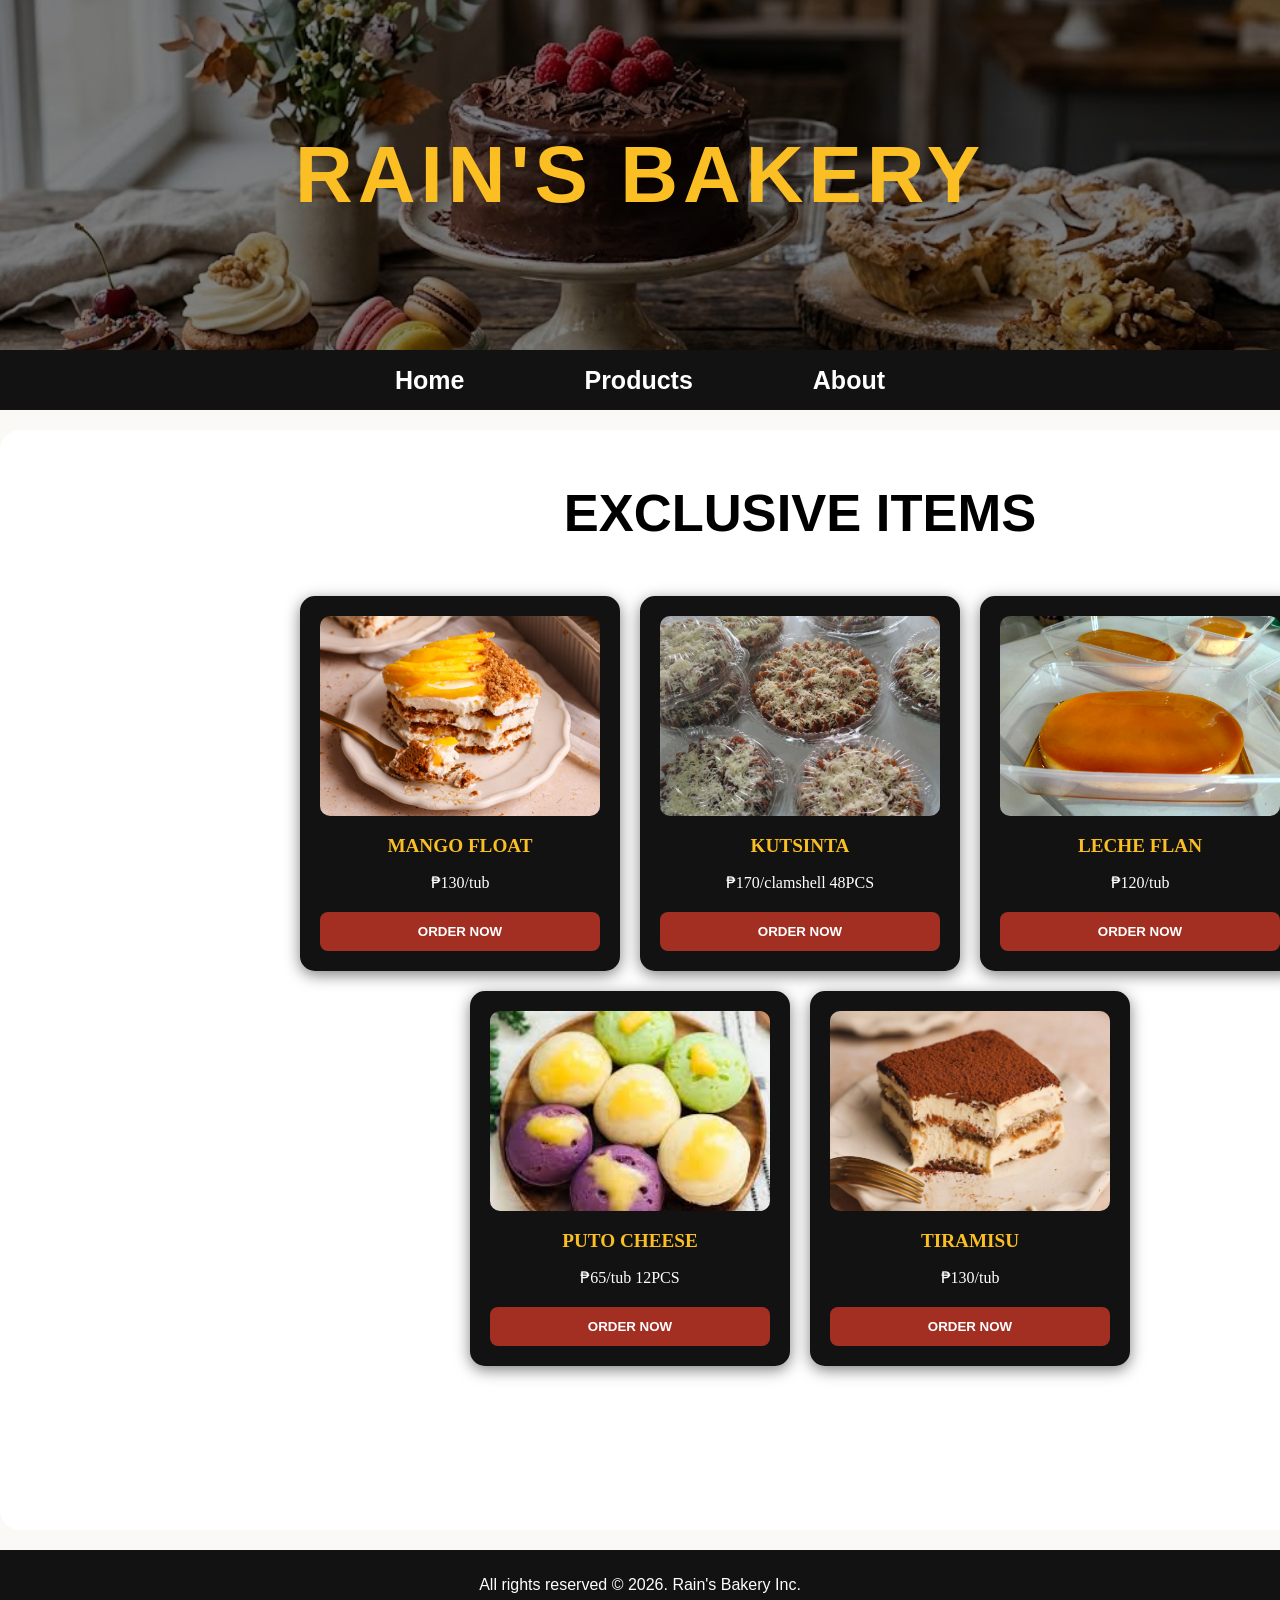
<file: index.html>
<!DOCTYPE html>

<html>
    <head>
        <link rel="stylesheet" href="styles.css">
        <title>bakery</title>
    </head>
    <body>
        <!--header divsion-->
        <div class="header">
            <h1>RAIN'S BAKERY</h1>
        </div>

        <!-- navigation division-->
         <div id="nav">
                <a href="home.html" target="mainframe">Home</a>
                <a href="products.html" target="mainframe">Products</a>
                <a href="about.html" target="mainframe">About</a>
         </div>

         <!-- Main division-->
        <div class="main">
            <iframe src="home.html" name="mainframe" width="100%" height="100%" style="border: none;"></iframe>
        </div>

        <!-- footer division -->
        <div class="footer">
            <p>All rights reserved &copy; 2026. Rain's Bakery Inc.</p>
        </div>
    </body>
</html>
</file>
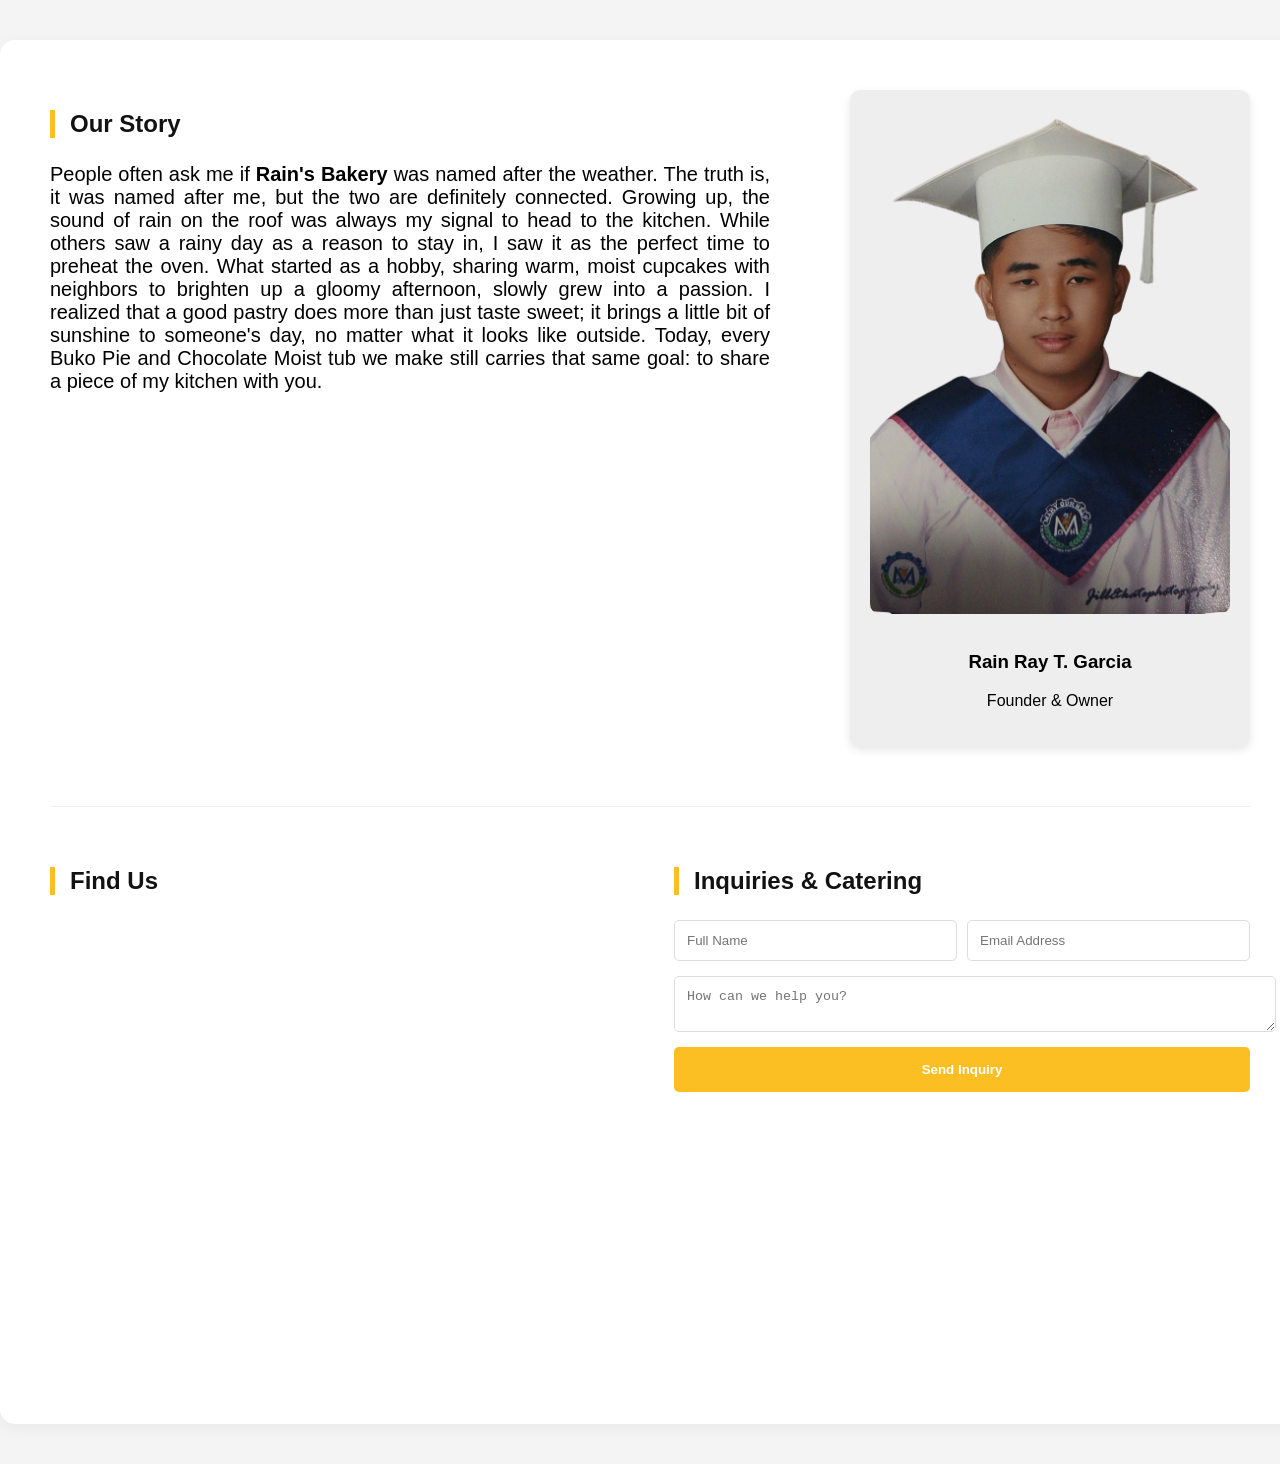
<file: about.html>
<!DOCTYPE html>
<html>

    <head>
        <link rel="stylesheet" href="styles-about.css">
        <title>ABOUT US</title>
    </head>
    <body>
        <div class="main-about">
            <div class="story-section">
                <div class="story-text">
                    <h2 class="section-title">Our Story</h2>
                    <p>People often ask me if <b>Rain's Bakery</b> was named after the weather. The truth is, it was named after me, but the two are definitely connected. Growing up, the sound of rain on the roof was always my signal to head to the kitchen. While others saw a rainy day as a reason to stay in, I saw it as the perfect time to preheat the oven. What started as a hobby, sharing warm, moist cupcakes with neighbors to brighten up a gloomy afternoon, slowly grew into a passion. I realized that a good pastry does more than just taste sweet; it brings a little bit of sunshine to someone's day, no matter what it looks like outside. Today, every Buko Pie and Chocolate Moist tub we make still carries that same goal: to share a piece of my kitchen with you.</p>
                </div>
                <div class="founder-card">
                    <img src="images/me.png" alt="Rain">
                    <h3>Rain Ray T. Garcia</h3>
                    <p>Founder & Owner</p>
                </div>
            </div>

            <div class="contact-grid">
                <div class="map-container">
                    <h2 class="section-title">Find Us</h2>
                    <iframe src="https://www.google.com/maps/embed?pb=!1m18!1m12!1m3!1d981.3998740509405!2d123.88020927017628!3d10.293818187760804!2m3!1f0!2f0!3f0!3m2!1i1024!2i768!4f13.1!3m3!1m2!1s0x33a99c015a4bf233%3A0x95d783198f4634f8!2sCebu%20Institute%20of%20Technology%20-%20University!5e0!3m2!1sen!2sph!4v1773067263065!5m2!1sen!2sph" width="600" height="450" style="border:0;" allowfullscreen="" loading="lazy" referrerpolicy="no-referrer-when-downgrade"></iframe>
                </div>
                <div class="inquiry-container">
                    <h2 class="section-title">Inquiries & Catering</h2>
                    <form class="inquiry-form">
                        <div class="input-row">
                            <input type="text" placeholder="Full Name">
                            <input type="email" placeholder="Email Address">
                        </div>
                        <textarea placeholder="How can we help you?"></textarea>
                        <button type="submit">Send Inquiry</button>
                    </form>
                </div>
            </div>
        </div>
    </body>
</html>
</file>
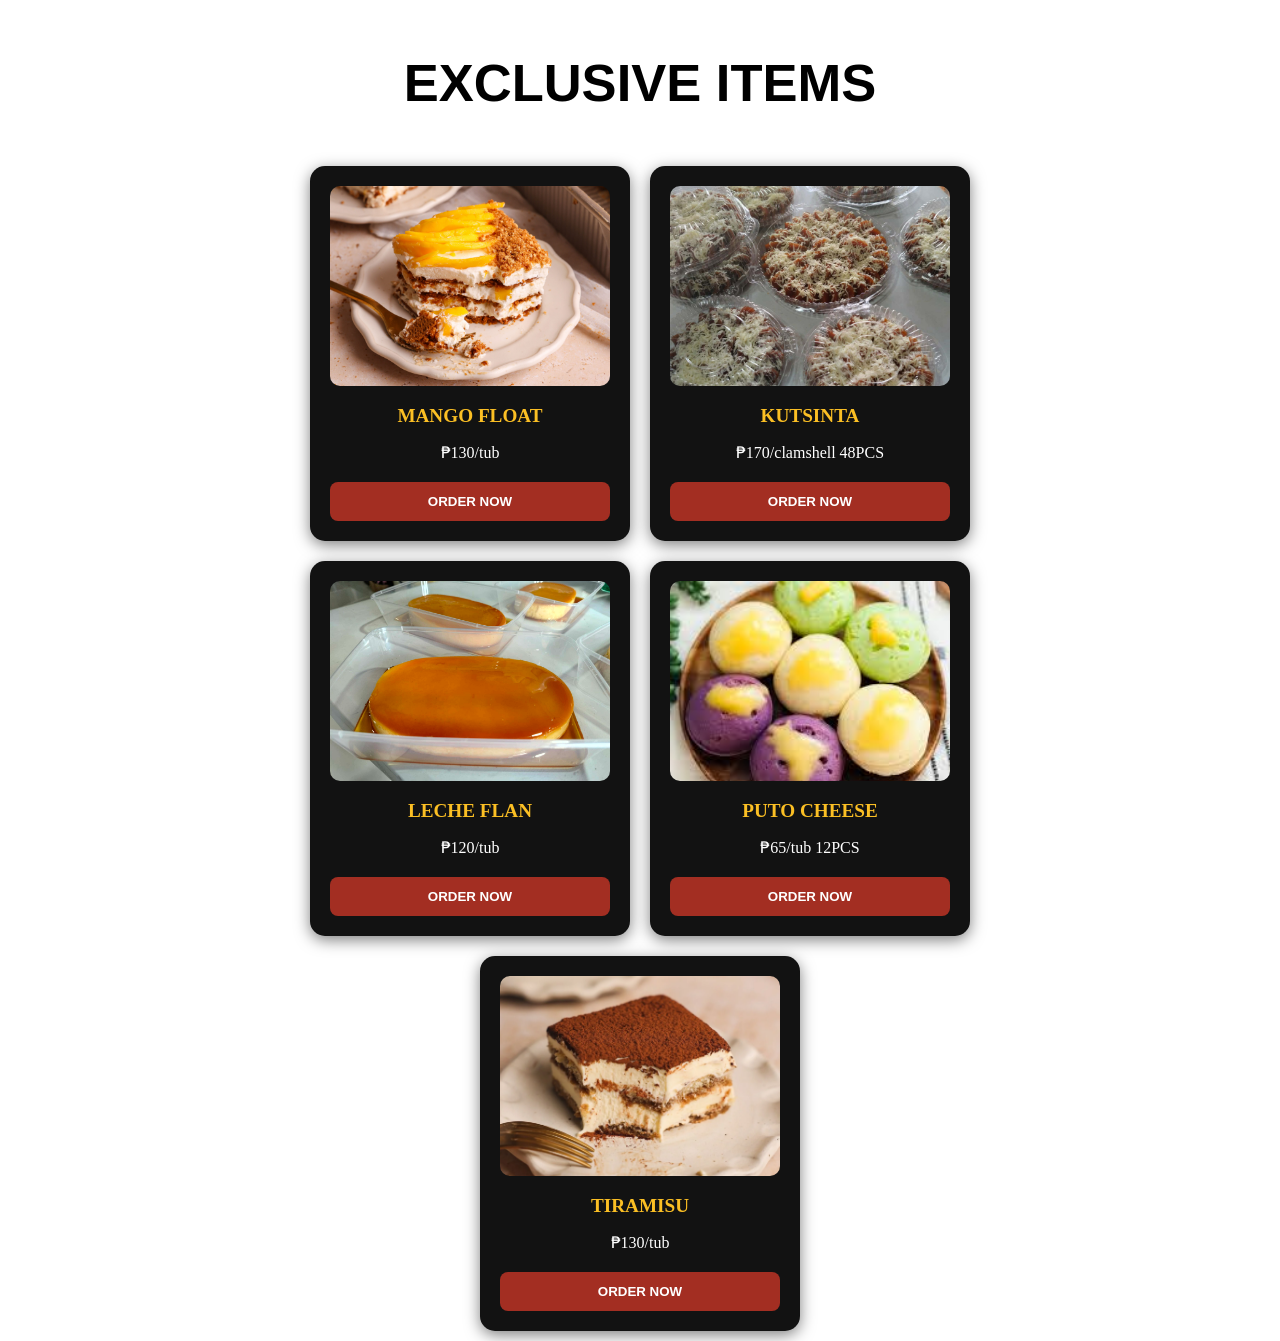
<file: home.html>
<!DOCTYPE html>

<html>
    <head>
        <link rel="stylesheet" href="styles-home.css">
    </head>
    <body>
        <div class="home">
            <div class="exclusive">
                <h2>EXCLUSIVE ITEMS</h2>
            </div>

            <div class="limited-items">
                <div class="items">
                    <img src="images/mango-float.jpg" alt="Mango Float">
                    <h3>Mango Float</h3>
                    <p>₱130/tub</p>
                    <button type="button">ORDER NOW</button>
                </div>
                <div class="items">
                    <img src="images/kutsinta.jpg" alt="kutsinta">
                    <h3>Kutsinta</h3>
                    <p>₱170/clamshell 48PCS</p>
                    <button type="button">ORDER NOW</button>
                </div>
                <div class="items">
                    <img src="images/Leche-flan.jpg" alt="Leche-flan">
                    <h3>Leche Flan</h3>
                    <p>₱120/tub</p>
                    <button type="button">ORDER NOW</button>
                </div>
                <div class="items">
                    <img src="images/puto-cheese.jpg" alt="Puto-Cheese">
                    <h3>Puto Cheese</h3>
                    <p>₱65/tub 12PCS</p>
                    <button type="button">ORDER NOW</button>
                </div>
                <div class="items">
                    <img src="images/tiramisu.png" alt="Tiramisu">
                    <h3>Tiramisu</h3>
                    <p>₱130/tub</p>
                    <button type="button">ORDER NOW</button>
                </div>
            </div>
        </div>
    </body>
</html>
</file>
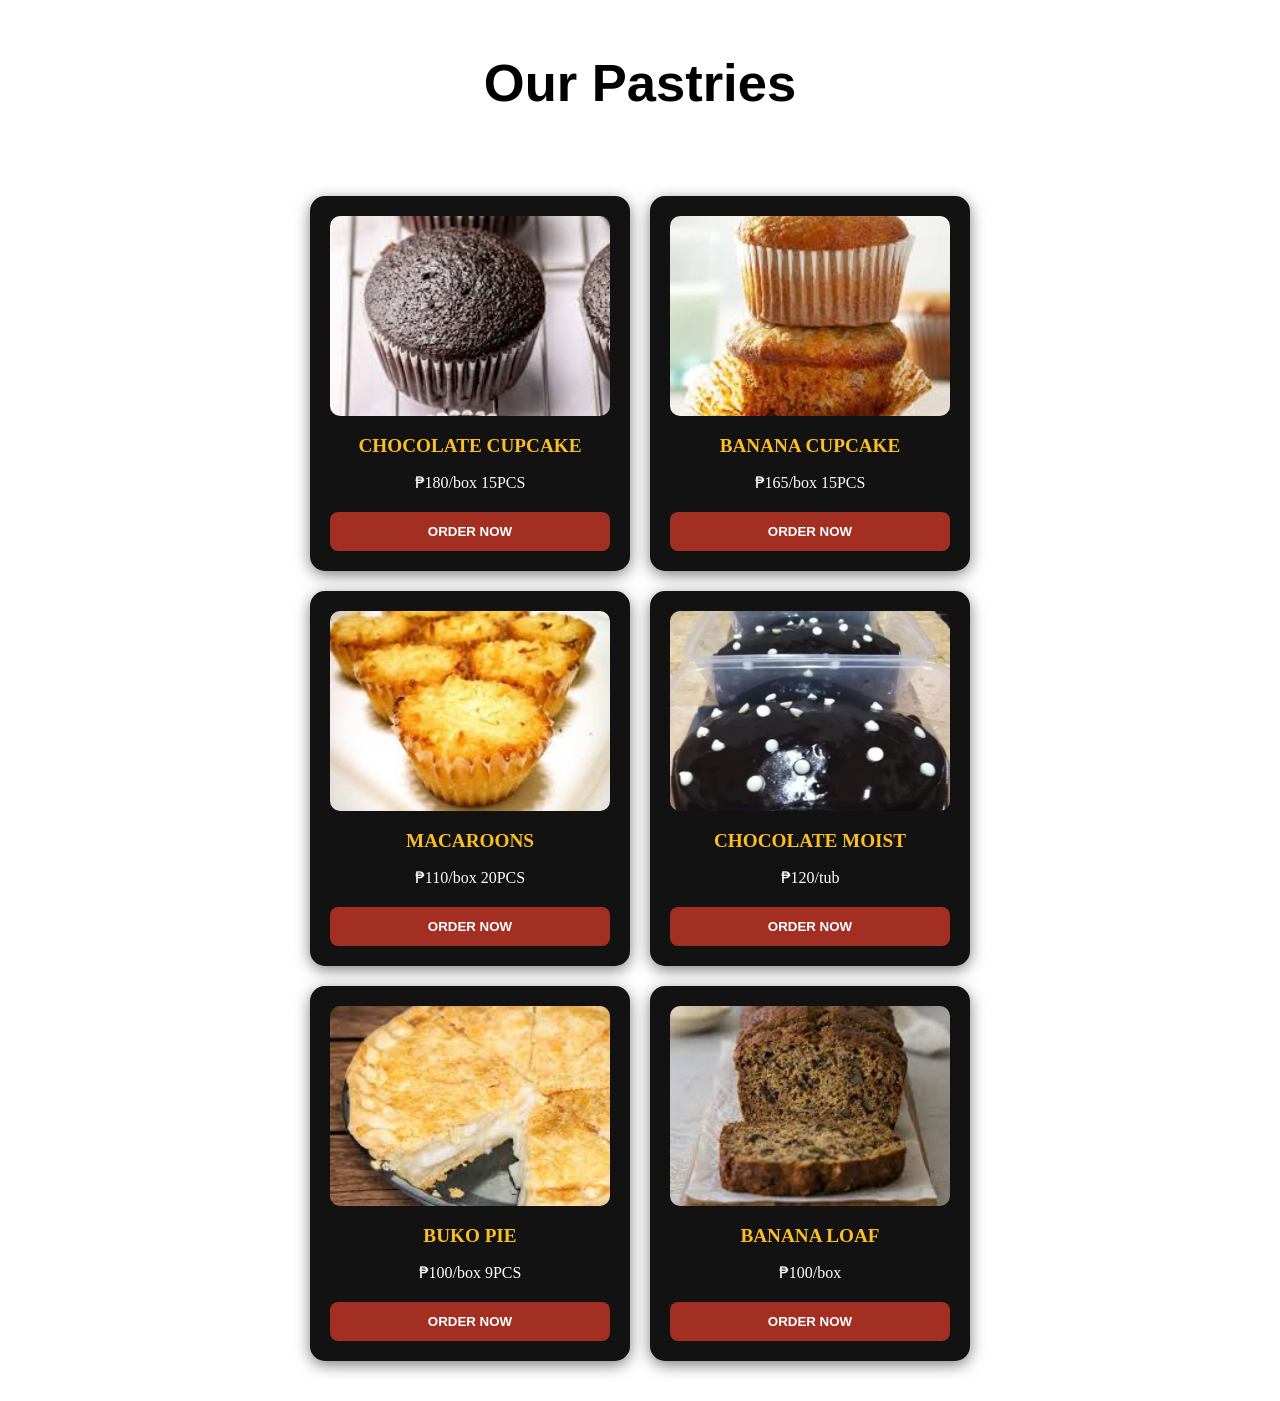
<file: products.html>
<!DOCTYPE html>

<html>
    <head>
        <link rel="stylesheet" href="styles-products.css">
        <title>PRODUCTS</title>
    </head>
    <body>
        <div class="main-prod">
            
            <div id="menu">
                <h2>Our Pastries</h2>
            </div>

            <div class="product-container">
                <div class="product-card">
                    <img src="images/choco-cupcake.jpg" alt="Chocolate Cupcake">
                    <h3>Chocolate Cupcake</h3>
                    <p>₱180/box 15PCS</p>
                    <button type="button">ORDER NOW</button>
                </div>

                <div class="product-card">
                    <img src="images/banancupcake.jpg" alt="Banana Cupcake">
                    <h3>Banana Cupcake</h3>
                    <p>₱165/box 15PCS</p>
                    <button type="button">ORDER NOW</button>
                </div>

                <div class="product-card">
                    <img src="images/macaroons.jpg" alt="macaroons">
                    <h3>Macaroons</h3>
                    <p>₱110/box 20PCS</p>
                    <button type="button">ORDER NOW</button>
                </div>

                <div class="product-card">
                    <img src="images/choco-moist.jpg" alt="Chocolate Moist">
                    <h3>Chocolate Moist</h3>
                    <p>₱120/tub</p>
                    <button type="button">ORDER NOW</button>
                </div>

                <div class="product-card">
                    <img src="images/buko-pie.jpg" alt="buko-pie">
                    <h3>Buko Pie</h3>
                    <p>₱100/box 9PCS</p>
                    <button type="button">ORDER NOW</button>
                </div>

                <div class="product-card">
                    <img src="images/bananaloaf.jpg" alt="Banana Cupcake">
                    <h3>Banana Loaf</h3>
                    <p>₱100/box</p>
                    <button type="button">ORDER NOW</button>
                </div>
            </div>
            
        </div>
    </body>
</html>
</file>
<file: styles.css>
body {
    background-color: #FAF9F6;
    margin: 0;
}

.header {
    width: 100%;
    height: 350px;
    background: linear-gradient(rgba(0,0,0,0.5), rgba(0,0,0,0.5)), url('images/BG-ImAGE.png');
    background-size: cover;
    background-position: center;
    display: flex;
    flex-direction: column;
    justify-content: center;
    align-items: center;
}

.header h1, h2, h3 {
    color: #FBBF24;
    text-align: center;
    font-family: Arial, Helvetica, sans-serif;
    font-size: 80px;
    letter-spacing: 5px;
}

#nav {
    width: 100%;
    height: 60px;
    background-color: #121212;
    align-items: center;
    display: flex;
    justify-content: center;
    gap: 120px;
}

#nav a {
    font-size: 25px;
    color: #ffffff;
    text-align: center;
    font-family: Arial, Helvetica, sans-serif;
    text-decoration: none;
    font-weight: bold;
    transition: 0.3s;
}

#nav a :hover{
    color: #FBBF24;
}

.main {
    width: 1600px;
    height: 1100px;
    margin: 20px auto;
    background-color: #ffffff;
    border-radius: 20px;
}

.footer {
    width: 100%;
    height: 70px;
    margin-top: 10px;
    align-content: center;
    background-color: #121212;
    display: flex;
    flex-direction: column;
    text-align: center;
    justify-content: center;
    align-items: center;
    font-family: Arial, Helvetica, sans-serif;
    color: white;
}
</file>
<file: styles-about.css>
body {
        background-color: #f4f4f4; /* Light grey background like professor's */
        margin: 0;
        font-family: Arial, sans-serif;
    }

    .main-about {
        width: 1200px; /* Locked width to match product page */
        margin: 40px auto;
        background-color: white;
        padding: 50px;
        border-radius: 15px;
        box-shadow: 0 4px 15px rgba(0,0,0,0.05);
    }

    /* Story Section Layout */
    .story-section {
        display: flex;
        justify-content: space-between;
        align-items: flex-start;
        margin-bottom: 60px;
    }

    .story-text {
        width: 60%;
    }

    .story-text p {
        text-align: justify;
        font-size: 20px;
    }

    .section-title {
        color: #121212;
        border-left: 5px solid #FBBF24; /* Golden accent like prof's page */
        padding-left: 15px;
        margin-bottom: 25px;
    }

    .founder-card {
        width: 30%;
        text-align: center;
        background: #eee;
        padding: 20px;
        border-radius: 10px;
        box-shadow: 0 4px 10px rgba(0,0,0,0.1);
    }

    .founder-card img {
        width: 100%;
        border-radius: 10px;
        margin-bottom: 15px;
    }

    /* Bottom Grid Layout */
    .contact-grid {
        display: flex;
        justify-content: space-between;
        gap: 40px;
        border-top: 1px solid #eee;
        padding-top: 40px;
    }

    .map-container, .inquiry-container {
        width: 48%;
    }

    .inquiry-form {
        display: flex;
        flex-direction: column;
        gap: 15px;
    }

    .input-row {
        display: flex;
        gap: 10px;
    }

    .inquiry-form input, .inquiry-form textarea {
        padding: 12px;
        border: 1px solid #ddd;
        border-radius: 5px;
        width: 100%;
    }

    .inquiry-form button {
        background-color: #FBBF24; 
        color: white;
        padding: 15px;
        border: none;
        border-radius: 5px;
        cursor: pointer;
        font-weight: bold;
    }

    .inquiry-form button:hover {
        background-color: #C23A2B; /* Changes to your brand red on hover */
    }
</file>
<file: styles-home.css>
.home {
    width: 80%;
    height: 1300px;
    margin-left: 10%;
    margin-right: 10%;
    align-content: stretch;
}

.exclusive {
    text-align: center;
    font-family: Arial, Helvetica, sans-serif;
    font-size: 35px;
    margin-top: 15px;
}

.limited-items {
    display: flex;
    flex-wrap: wrap;
    justify-content: center;
    gap: 20px;
    padding: 10px;
}

.items {
    background-color: #121212; 
    width: 280px;
    padding: 20px;
    border-radius: 15px; /* Rounded corners */
    text-align: center;
    box-shadow: 0px 4px 15px rgba(0,0,0,0.5);
    transition: transform 0.3s;
}

.items:hover {
    transform: translateY(-10px); 
}

.items img {
    width: 100%;
    height: 200px;
    object-fit: cover; 
    border-radius: 10px;
}

.items h3 {
    font-size: 1.2rem;
    color: #FBBF24; 
    margin: 15px 0 5px 0;
    text-transform: uppercase;
}

.items p {
    font-size: 1rem;
    margin-bottom: 20px;
    color: white;
}

.items button {
    background-color: #a32e22; 
    color: white;
    border: none;
    padding: 12px 30px;
    border-radius: 8px;
    font-weight: bold;
    cursor: pointer;
    width: 100%;
}

.items button:hover {
    background-color: #a32e22;
    color: #FBBF24;
    

}
</file>
<file: styles-products.css>
.main-prod {
    width: 80%;
    height: 1300px;
    margin-left: 10%;
    margin-right: 10%;
    align-content: stretch;
}

#menu {
    text-align: center;
    font-family: Arial, Helvetica, sans-serif;
    font-size: 35px;
    margin-top: 15px;
}

.product-container {
    display: flex;
    flex-wrap: wrap;
    justify-content: center;
    gap: 20px;
    padding: 40px;
}

.product-card {
    background-color: #121212; 
    width: 280px;
    padding: 20px;
    border-radius: 15px;
    text-align: center;
    box-shadow: 0px 4px 15px rgba(0,0,0,0.5);
    transition: transform 0.3s;
}

.product-card:hover {
    transform: translateY(-10px);
}

.product-card img {
    width: 100%;
    height: 200px;
    object-fit: cover; 
    border-radius: 10px;
}

.product-card h3 {
    font-size: 1.2rem;
    color: #FBBF24;
    margin: 15px 0 5px 0;
    text-transform: uppercase;
}

.product-card p {
    font-size: 1rem;
    margin-bottom: 20px;
    color: white;
}

.product-card button {
    background-color: #a32e22; 
    color: white;
    border: none;
    padding: 12px 30px;
    border-radius: 8px;
    font-weight: bold;
    cursor: pointer;
    width: 100%;
}

.product-card button:hover {
    background-color: #a32e22;
    color: #FBBF24;

}
</file>
